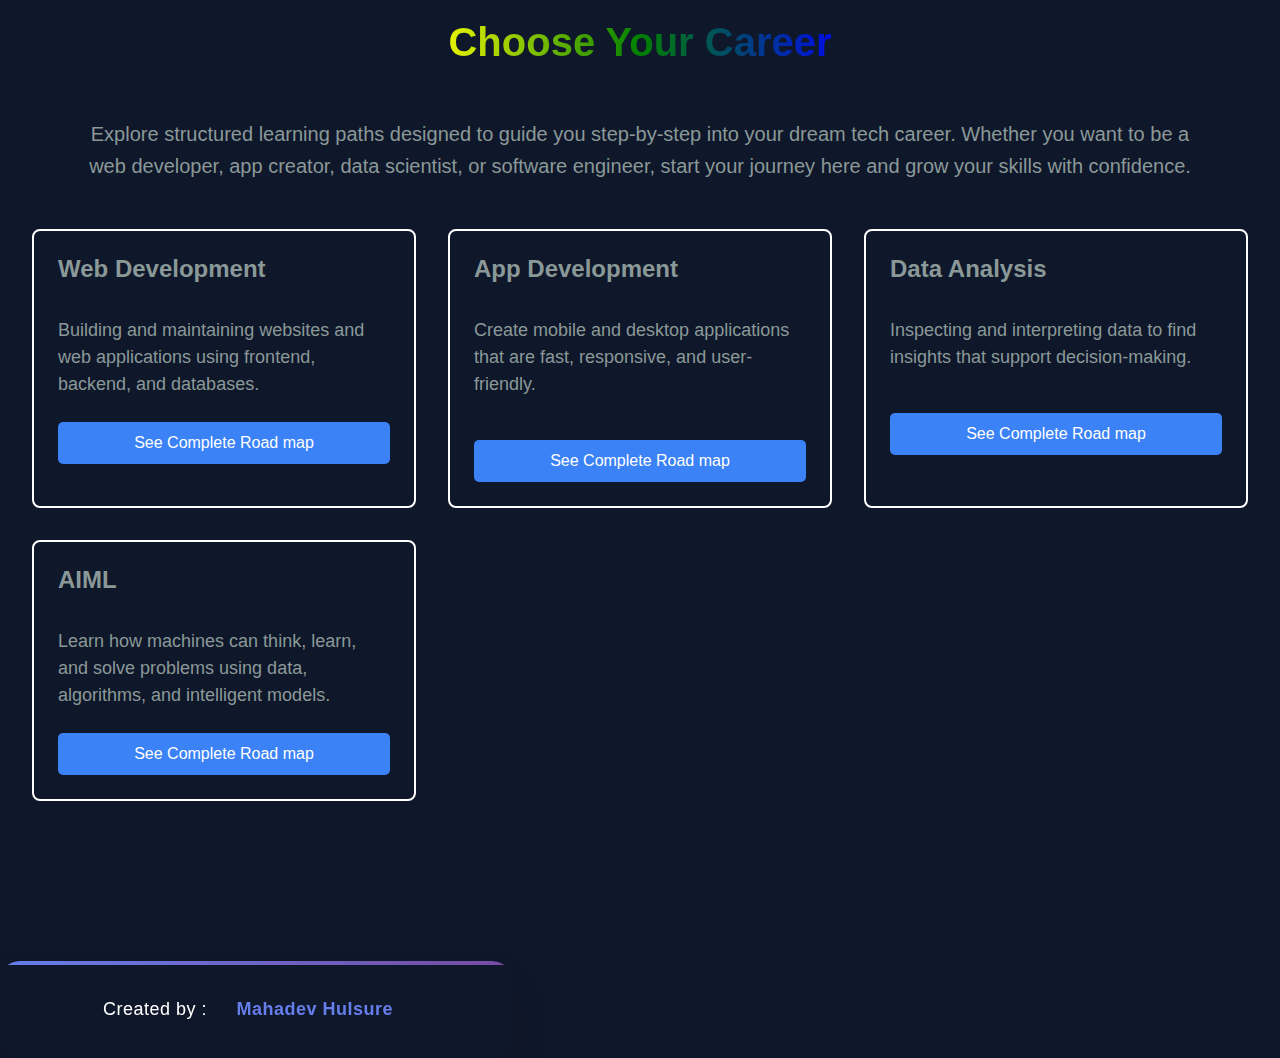
<file: index.html>
<!DOCTYPE html>
<html lang="en">

<head>
    <meta charset="UTF-8">
    <meta name="viewport" content="width=device-width, initial-scale=1.0">
    <title>Learning Path</title>
    <link rel="stylesheet" href="style.css">
</head>

<body>
    <div class="container">
        <div class="learner-page">
            <h1 class="header">Choose Your Career </h1><br>
            <p class="header-description">Explore structured learning paths designed to guide you step-by-step into your
                dream tech career.
                Whether you want to be a web developer, app creator, data scientist, or software engineer,
                start your journey here and grow your skills with confidence.</p>
        </div>

        <div class="carts">
            <div class="cart">
                <h2 class="cart-header">Web Development</h2><br>
                <p class="cart-description">Building and maintaining websites and web applications using frontend,
                    backend, and databases. </p>
                <button class="cart-button">See Complete Road map</button>
            </div>
            <div class="cart">
                <h2 class="cart-header">App Development</h2><br>
                <p class="cart-description">Create mobile and desktop applications that are fast, responsive, and
                    user-friendly. </p><br>
                <button class="cart-button">See Complete Road map</button>
            </div>

            <div class="cart">
                <h2 class="cart-header">Data Analysis</h2><br>
                <p class="cart-description">Inspecting and interpreting data to find insights that support
                    decision-making. </p><br>
                <button class="cart-button">See Complete Road map</button>
            </div>
            <div class="cart">
                <h2 class="cart-header">AIML</h2><br>
                <p class="cart-description">Learn how machines can think, learn, and solve problems using data, algorithms, and intelligent models. </p>
                <button class="cart-button">See Complete Road map</button>
            </div>

            <!-- <div class="cart">
                <h2 class="cart-header">AI Development</h2><br>
                <p class="cart-description">Learn complete about Website Building </p><br>
                <button class="cart-button">See Complete Road map</button>
            </div> -->
        </div>
    </div>

    <!--For web devlopment -->
    <div id="web-roadmap">
        <div class="back-button">
            <a href="#" class="back-link">Back</a>
        </div>
        <div class="course-description">
            <h1>Web Development</h1><br>
            <p class="p-web-description">Web development is the process of building and maintaining websites and web
                applications that run in a browser. It involves frontend (client-side) technologies like HTML, CSS, and
                JavaScript for designing
                user interfaces, and backend (server-side) technologies like Node.js, Django, or Spring Boot for
                handling
                data and logic. Developers also work with databases and use version control tools like Git. Web
                development
                is essential for creating everything from personal blogs to large-scale enterprise systems.
            </p>

            <p class="instruction"> Click on the nodes below to explore the roadmap</p>
        </div>

        <svg class="roadmap-svg" viewBox="0 0 1000 330">
            <path class="road-segment" style="fill: white"
                d="M 80 250 Q 200 200 300 250 Q 400 300 500 250 Q 600 200 700 250" /> <!--Q 800 300 920 250 />-->

            <!-- Milestone markers -->
            <line x1="80" y1="200" x2="80" y2="300" stroke="#34495e" stroke-width="2" />
            <line x1="300" y1="200" x2="300" y2="300" stroke="#34495e" stroke-width="2" />
            <line x1="500" y1="200" x2="500" y2="300" stroke="#34495e" stroke-width="2" />
            <line x1="700" y1="200" x2="700" y2="300" stroke="#34495e" stroke-width="2" />
            <!-- <line x1="920" y1="200" x2="920" y2="300" stroke="#34495e" stroke-width="2" /> -->

            <!-- Node 1: -->
            <g class="completed" web-node="1">
                <circle class="node-circle" cx="80" cy="250" r="20" />
                <text class="node-text-num" x="80" y="255" style="color:white">1</text>
                <text class="node-text" x="80" y="180">Frontend(Client Side)</text>
            </g>

            <!-- Node 2:  -->
            <g class="completed" web-node="2">
                <circle class="node-circle" cx="300" cy="250" r="20" />
                <text class="node-text-num" x="300" y="255">2</text>
                <text class="node-text" x="300" y="180">Backend(server Side)</text>
            </g>

            <!-- Node 3:-->
            <g web-node="3">
                <circle class="node-circle" cx="500" cy="250" r="20" />
                <text class="node-text-num" x="500" y="257">3</text>
                <text class="node-text" x="500" y="180">Database</text>
            </g>

            <!-- Node 4: -->
            <g web-node="4">
                <circle class="node-circle" cx="700" cy="250" r="20" />
                <text class="node-text-num" x="700" y="255">4</text>
                <text class="node-text" x="700" y="180">Version Control Tools</text>
            </g>
        </svg>
    </div>

    <div class="details" style="display : none;">
        <div id="frontend-list" class="lists">
            <h2>Core Essentials</h2>
            <a href="https://www.w3schools.com/html/" target="_blank" class="detail-link">
                <li>HTML → Structure of web pages</li>
            </a>
            <a href="https://www.w3schools.com/Css/" target="_blank" class="detail-link">
                <li>CSS → Styling and layout</li>
            </a>
            <a href="https://www.w3schools.com/js/" target="_blank" class="detail-link">
                <li>JavaScript (Vanilla JS) → Interactivity and DOM manipulation </li>
            </a>


            <h2>CSS Tools & Frameworks</h2>
            <a href="https://www.w3schools.com/bootstrap/" target="_blank" class="detail-link">
                <li>Bootstrap</li>
            </a>
            <a href="https://www.geeksforgeeks.org/css/tailwind-css/" target="_blank" class="detail-link">
                <li>Tailwind CSS</li>
            </a>

            <h2>JavaScript Frameworks & Libraries</h2>
            <a href="https://www.w3schools.com/react/" target="_blank" class="detail-link">
                <li>React.js</li>
            </a>
            <a href="https://www.w3schools.com/angular/" target="_blank" class="detail-link">
                <li>Angular.js</li>
            </a>
            <a href="https://www.w3schools.com/vue/" target="_blank" class="detail-link">
                <li>vue.js</li>
            </a>
        </div>
        <div id="backend-list" class="lists">
            <h2>Languages</h2>
            <a href="https://www.w3schools.com/nodejs/" target="_blank" class="detail-link">
                <li>JavaScript(Node.js)</li>
            </a>
            <a href="https://www.w3schools.com/django/" target="_blank" class="detail-link">
                <li>Python(Django,Flask,FastAPI)</li>
            </a>
            <a href="https://www.geeksforgeeks.org/advance-java/spring-boot/" target="_blank" class="detail-link">
                <li>Java(Spring Boot)</li>
            </a>
            <a href="https://www.w3schools.com/php/" target="_blank" class="detail-link">
                <li>PHP(Laravel, CodeIgniter)</li>
            </a>

            <h2>Frameworks / Runtimes</h2>
            <a href="https://www.w3schools.com/nodejs/" target="_blank" class="detail-link">
                <li>Node.js → Express.js, NestJS, Hapi.js</li>
            </a>

            <a href="https://www.w3schools.com/django/" target="_blank" class="detail-link">
                <li>Python → Django, Flask, FastAPI</li>
            </a>
            <a href="https://www.geeksforgeeks.org/advance-java/spring-boot/" target="_blank" class="detail-link">
                <li>Java → Spring, Spring Boot</li>
            </a>
            <a href="https://www.w3schools.com/php/" target="_blank" class="detail-link">
                <li>PHP → Laravel, Symfony, CodeIgniter</li>
            </a>
        </div>

        <div id="Database-list" class="lists">
            <h2>Relational Database</h2>
            <a href="https://www.w3schools.com/sql/" target="_blank" class="detail-link">
                <li>MySQL</li>
            </a>
            <a href="https://www.w3schools.com/postgresql/" target="_blank" class="detail-link">
                <li>PostgreSQL</li>
            </a>
            <a href="https://www.geeksforgeeks.org/dbms/oracle-database-an-introduction/" target="_blank"
                class="detail-link">
                <li>Oracle Database</li>
            </a>
            <a href="https://www.geeksforgeeks.org/sqlite/sqlite-tutorial/" target="_blank" class="detail-link">
                <li>SQLite</li>
            </a>

            <h2>NoSQL Database</h2>
            <a href="https://www.w3schools.com/mongodb/" target="_blank" class="detail-link">
                <li>MongoDB (Document-based)</li>
            </a>
            <a href="#" target="_blank" class="detail-link">
                <li>Cassandra (Column-based)</li>
            </a>
            <a href="#" target="_blank" class="detail-link">
                <li>Redis (Key-value store, in-memory)</li>
            </a>

            <a href="https://www.geeksforgeeks.org/dbms/neo4j-introduction/" target="_blank" class="detail-link">
                <li>Neo4j (Graph database)</li>
            </a>

        </div>

        <div id="versionControl-list" class="lists">
            <h2>Git Based </h2>
            <a href="#" class="detail-link">
                <li>Git(Core System)</li>
            </a>
            <a href="#" class="detail-link">
                <li>GitHub → Cloud hosting for Git repos, collaboration, CI/CD</li>
            </a>
            <a href="#"  class="detail-link">
                <li>GitLab → Git hosting + built-in DevOps tools</li>
            </a>
        </div>
    </div>

    <div class="video">
        <iframe width="560" height="315" class="web-video" src="https://www.youtube.com/embed/4WjtQjPQGIs?t=72s"
            title="YouTube video player" frameborder="0"
            allow="accelerometer; autoplay; clipboard-write; encrypted-media; gyroscope; picture-in-picture"
            allowfullscreen>
        </iframe>
    </div>


    <!--For App Development-->
    <div id="app-roadmap">
        <div class="back-button">
            <a href="#" class="back-link">Back</a>
        </div>
        <div class="course-description">
            <h1>App Development</h1><br>
            <p>App development focuses on building applications for mobile devices (Android & iOS) or desktop platforms.
                It
                involves using languages and frameworks like Java, Kotlin, Swift, React Native, or Flutter. Developers
                design apps that are fast, responsive, and user-friendly. Apps can be native (built specifically for one
                platform) or cross-platform (working on multiple platforms with a single codebase). App development is
                key
                in industries like e-commerce, healthcare, finance, and entertainment.
            </p>

            <p class="instruction"> Click on the nodes below to explore the roadmap</p>
        </div>

        <svg class="roadmap-svg" viewBox="0 0 1000 330">
            <path class="road-segment" style="fill: white"
                d="M 80 250 Q 200 200 300 250 Q 400 300 500 250 Q 600 200 700 250" /> <!--Q 800 300 920 250-->


            <!-- Milestone markers -->
            <line x1="80" y1="200" x2="80" y2="300" stroke="#34495e" stroke-width="2" />
            <line x1="300" y1="200" x2="300" y2="300" stroke="#34495e" stroke-width="2" />
            <line x1="500" y1="200" x2="500" y2="300" stroke="#34495e" stroke-width="2" />
            <line x1="700" y1="200" x2="700" y2="300" stroke="#34495e" stroke-width="2" />
            <!-- <line x1="920" y1="200" x2="920" y2="300" stroke="#34495e" stroke-width="2" /> -->

            <!-- Node 1:-->
            <g class="completed" app-node="1">
                <circle class="app-circle" cx="80" cy="250" r="20" />
                <text class="node-text" x="80" y="255" style="color:white">1</text>
                <text class="node-text" x="80" y="180">Languages</text>
            </g>

            <!-- Node 2: -->
            <g class="completed" app-node="2">
                <circle class="app-circle" cx="300" cy="250" r="20" />
                <text class="node-text" x="300" y="255">2</text>
                <text class="node-text" x="300" y="180">Native App Developmenttext</text>
            </g>

            <!-- Node 3:-->
            <g app-node="3">
                <circle class="app-circle milestone" cx="500" cy="250" r="20" />
                <text class="node-text" x="500" y="257">3</text>
                <text class="node-text" x="500" y="320">Cross-Platform App Development</text>

            </g>

            <!-- Node 4: -->
            <g app-node="4">
                <circle class="app-circle" cx="700" cy="250" r="20" />
                <text class="node-text" x="700" y="255">4</text>
                <text class="node-text" x="700" y="200">Backend for Apps</text>
            </g>
        </svg>
    </div>

    <div class="app-details" style="display: none;">
        <!--Node 1-->
        <div id="app-Languages-list" class="lists">
            <h2>Learn the core programming and UI basics. Choose one Language</h2>
            <a href="https://www.w3schools.com/js/" target="_blank" class="detail-link">
                <li>JavaScript (web & cross-platform apps)</li>
            </a>
            <a href="https://www.w3schools.com/java/" target="_blank" class="detail-link">
                <li>Java (Android)</li>
            </a>
            <a href="https://www.w3schools.com/kontlin/" target="_blank" class="detail-link">
                <li>Kotlin (modern Android) </li>
            </a>
            <a href="https://developer.apple.com/tutorials/swiftui/" target="_blank" class="detail-link">
                <li>Swift (iOS)</li>
            </a>
            <a href="https://www.w3schools.com/cs/" target="_blank" class="detail-link">
                <li>C# (Xamarin, MAUI)</li>
            </a>
            <a href="#" class="detail-link">
                <li>Dart (Flutter)</li>
            </a>
        </div>

        <!--Node 2-->
        <div id="native-app-list" class="lists">
            <h2>Android(Native)</h2>
            <a href="https://www.w3schools.com/kotlin/" target="_blank" class="detail-link">
                <li>Languages: Kotlin, Java</li>
            </a>
            <a href="#" class="detail-link">
                <li>Frameworks/SDKs: Jetpack Compose (modern UI toolkit)li>
            </a>
            <a href="https://developer.android.com/" target="_blank" class="detail-link">
                <li>Tools: Android Studio, Gradle</li>
            </a>

            <h2>ios(Native)</h2>
            <a href="#" target="_blank" class="detail-link">
                <li>Languages: Swift (modern), Objective-C (legacy)</li>
            </a>
            <a href="#"  class="detail-link">
                <li>Frameworks/SDKs: SwiftUI (modern UI toolkit), UIKit</li>
            </a>

            <a href="#"  class="detail-link">
                <li>Tools: Xcode, CocoaPods, Swift Package Manager</li>
            </a>
        </div>

        <!--Node 3-->
        <div id="plateform-app-list" class="lists">
            <h2>Build apps for Android & iOS from a single codebase.</h2>
            <a href="https://www.geeksforgeeks.org/flutter/flutter-tutorial/" target="_blank" class="detail-link">
                <li>Flutter (Dart) → Most popular, fast UI</li>
            </a>
            <a href="https://www.geeksforgeeks.org/react-native/react-native-tutorial/" target="_blank" class="detail-link">
                <li>React Native (JavaScript/TypeScript) → Widely used by startups & companies</li>
            </a>
            <a href="#"  class="detail-link">
                <li>Xamarin / .NET MAUI (C#) → Microsoft ecosystem</li>
            </a>
            <a href="#"  class="detail-link">
                <li>Ionic (JavaScript/TypeScript + Angular/React/Vue) → Hybrid apps with web tech</li>
            </a>
            <a href="#" class="detail-link">
                <li>NativeScript (JavaScript/TypeScript) → Direct native APIs</li>
            </a>

        </div>

        <div id="backend-app-list" class="lists">
            <h4>Handle data, authentication, and cloud logic.</h4>
            <h2>Languages & Frameworks</h2>
            <a href="https://www.w3schools.com/nodejs/" target="_blank" class="detail-link">
                <li>Node.js + Express.js (JavaScript)</li>
            </a>
            <a href="https://www.w3schools.com/python/" target="_blank" class="detail-link">
                <li>Python + Flask / Django / FastAPI</li>
            </a>
            <a href="https://www.w3schools.com/java/" target="_blank" class="detail-link">
                <li>Java + Spring Boot</li>
            </a>
            <a href="https://www.w3schools.com/Go/" target="_blank" class="detail-link">
                <li>Go + Gin/Fiber</li>
            </a>

            <h2>Databases</h2>
            <a href="https://www.w3schools.com/sql/" target="_blank" class="detail-link">
                <li>SQL: MySQL, PostgreSQL</li>
            </a>
            <a href="https://www.w3schools.com/mongodb/" target="_blank" class="detail-link">
                <li>JNoSQL: MongoDB, Firebase Firestore</li>
            </a>
            <a href="#" target="_blank" class="detail-link">
                <li>Cloud Databases: Supabase, AWS DynamoDB</li>
            </a>
        </div>
    </div>

    <!--App roadmap Video-->

    <div class="video">
        <iframe width="560" height="315" class="app-video"src="https://www.youtube.com/embed/7nQsQ0rvYqQ"
            title="YouTube video player" frameborder="0"
            allow="accelerometer; autoplay; clipboard-write; encrypted-media; gyroscope; picture-in-picture"
            allowfullscreen>
        </iframe>
    </div>

    <!--For Data Analysis-->

    <div id="DataAnalysis-roadmap">
        <div class="back-button">
            <a href="#" class="back-link">Back</a>
        </div>
        <div class="course-description">
            <h1>Data Analysis</h1><br>
            <p>Data analysis is the practice of inspecting, cleaning, and modeling data to discover useful insights and
                support decision-making. It involves programming languages like Python, R, or SQL, tools like Excel,
                Tableau, and Power BI, and libraries like Pandas, NumPy, and Matplotlib. Data analysts work with large
                datasets to find trends, patterns, and business intelligence. This domain is critical in fields such as
                finance, marketing, healthcare, and technology, helping organizations make data-driven decisions.
            </p>

            <p class="instruction"> Click on the nodes below to explore the roadmap</p>
        </div>
        <svg class="roadmap-svg" viewBox="0 0 1000 330">
            <path class="road-segment" style="fill: white"
                d="M 80 250 Q 200 200 300 250 Q 400 300 500 250 Q 600 200 700 250" /> <!--Q 800 300 920 250 />-->

            <!-- Milestone markers -->
            <line x1="80" y1="200" x2="80" y2="300" stroke="#34495e" stroke-width="2" />
            <line x1="300" y1="200" x2="300" y2="300" stroke="#34495e" stroke-width="2" />
            <line x1="500" y1="200" x2="500" y2="300" stroke="#34495e" stroke-width="2" />
            <line x1="700" y1="200" x2="700" y2="300" stroke="#34495e" stroke-width="2" />

            <!-- Node 1:  -->
            <g class="completed" data-node="1">
                <circle class="data-circle" cx="80" cy="250" r="20" />
                <text class="node-text" x="80" y="255" style="color:white">1</text>
                <text class="node-text" x="80" y="180">Basics</text>
            </g>

            <!-- Node 2: -->
            <g class="completed" data-node="2">
                <circle class="data-circle" cx="300" cy="250" r="20" />
                <text class="node-text" x="300" y="255">2</text>
                <text class="node-text" x="300" y="180">Data Handling & Cleaning</text>
            </g>

            <!-- Node 3:  -->
            <g data-node="3">
                <circle class="data-circle milestone" cx="500" cy="250" r="20" />
                <text class="node-text" x="500" y="257">3</text>
                <text class="node-text" x="500" y="320">Data Visualization</text>

            </g>

            <!-- Node 4: -->
            <g data-node="4">
                <circle class="data-circle" cx="700" cy="250" r="20" />
                <text class="node-text" x="700" y="255">4</text>
                <text class="node-text" x="700" y="200">Advanced Data Analysis</text>
            </g>
        </svg>
    </div>

    <div class="DataAnalysis-details" style="display: none;">
        <!--Node 1-->
        <div id="Data-basic-list" class="lists">
            <p style="font-size:18px;">Build math, logic, and basic programming foundations.</p><br>
            <h2>Mathematics:</h2>
            <a href="#" target="_blank" class="detail-link">
                <li>Statistics → mean, median, variance, correlation, probability</li>
            </a>
            <a href="#" target="_blank" class="detail-link">
                <li>Linear Algebra (basics: vectors, matrices, dot products)</li>
            </a>
            <a href="#" target="_blank" class="detail-link">
                <li>Basic Calculus (only if moving to ML later)</li>
            </a>


            <h2>Programming Languages:</h2>
            <a href="https://www.w3schools.com/numpy/" target="_blank" class="detail-link">
                <li>Python (primary language) → pandas, numpy</li>
            </a>
            <a href="#" target="_blank" class="detail-link">
                <li>OR R (alternative, statistics-heavy) → dplyr, ggplot2</li>
            </a>

            <h2>Tools</h2>
            <a href="#" target="_blank" class="detail-link">
                <li>Excel / Google Sheets → pivot tables, VLOOKUP, charts</li>
            </a>
        </div>

        <!--Node 2-->
        <div id="Data-handling-list" class="lists">
            <p style="font-size:18px;">Learn how to gather, clean, and prepare data</p><br>
            <h2>Python Libraries:</h2>
            <a href="https://www.w3schools.com/pandas/" target="_blank" class="detail-link">
                <li>pandas → data frames, cleaning, wrangling</li>
            </a>
            <a href="https://www.w3schools.com/numpy/" target="_blank" class="detail-link">
                <li>numpy → numerical computations</li>
            </a>
            <a href="https://www.w3schools.com/js/" target="_blank" class="detail-link">
                <li>openpyxl → Excel automation</li>
            </a>

            <h2>SQL (Databases):</h2>
            <a href="https://www.w3schools.com/mysql/" target="_blank" class="detail-link">
                <li>MySQL / PostgreSQL / SQLite → SELECT, JOIN, GROUP BY, subqueries</li>
            </a>
        </div>

        <!--Node 3-->
        <div id="Data-visualization-list" class="lists">
            <h2>Python:</h2>
            <a href="https://www.w3schools.com/python/matplotlib_intro.asp" target="_blank" class="detail-link">
                <li>matplotlib (fundamentals)</li>
            </a>
            <a href="https://www.w3schools.com/python/numpy/numpy_random_seaborn.asp" target="_blank" class="detail-link">
                <li>seaborn (statistical plots)</li>
            </a>
            <a href="#" target="_blank" class="detail-link">
                <li>plotly (interactive charts)</li>
            </a>

            <h2>R:</h2>
            <a href="https://www.w3schools.com/r/r_graph_plot.asp" target="_blank" class="detail-link">
                <li>ggplot2</li>
            </a>
            <a href="https://plotly.com/r/getting-started/" target="_blank" class="detail-link">
                <li>plotly R</li>
            </a>

            <h2>BI Tools:</h2>
            <a href="https://www.geeksforgeeks.org/power-bi/power-bi-tutorial" target="_blank" class="detail-link">
                <li>Power BI</li>
            </a>
            <a href="https://www.geeksforgeeks.org/tableau/tableau-tutorial" target="_blank" class="detail-link">
                <li>Tableau</li>
            </a>
            <a href="#" target="_blank" class="detail-link">
                <li>Google Data Studio (Looker Studio)</li>
            </a>

        </div>
        <!--Node 4-->
        <div id="Advance-Data-list" class="lists">
            <p style="font-size:18px;">Move beyond basics into predictive insights.</p><br>
            <h2>Python:</h2>
            <a href="#" target="_blank" class="detail-link">
                <li>scipy (scientific computing)</li>
            </a>
            <a href="#" target="_blank" class="detail-link">
                <li>statsmodels (statistical models, regression, hypothesis testing)</li>
            </a>
            <a href="https://www.geeksforgeeks.org/machine-learning/scikit-learn-tutorial/" target="_blank" class="detail-link">
                <li>sklearn (basic ML for regression, clustering, classification)</li>
            </a>

            <h2>R:</h2>
            <a href="#" target="_blank" class="detail-link">
                <li>caret, mlr</li>
            </a>

            <h2>Big Data Tools (if handling large datasets):</h2>
            <a href="https://www.tutorialspoint.com/apache_spark/index.htm" target="_blank" class="detail-link">
                <li>Apache Spark (PySpark)</li>
            </a>
            <a href="https://www.geeksforgeeks.org/data-engineering/hadoop-tutorial" target="_blank" class="detail-link">
                <li>Hadoop (Hive, Pig)</li>
            </a>
        </div>
    </div>


    <!--For AIML Course-->
    <div id="AIML-roadmap">
        <div class="back-button">
            <a href="#" class="back-link">Back</a>
        </div>
        <div class="course-description">
            <h1>Artificial Intelligence & Machine Learning (AIML)</h1><br>
            <p>Learn how machines can think, learn, and make decisions like humans. This course covers the foundations
                of machine learning, deep learning, natural language processing (NLP), and computer vision, along with
                hands-on projects. Gain skills in Python, TensorFlow, PyTorch, and data handling to build intelligent
                systems, chatbots, image recognition apps, and more.
            </p>

            <p class="instruction"> Click on the nodes below to explore the roadmap</p>
        </div>

        <svg class="roadmap-svg" viewBox="0 0 1000 330">
            <path class="road-segment" style="fill: white"
                d="M 80 250 Q 200 200 300 250 Q 400 300 500 250 Q 600 200 700 250" /> <!--Q 800 300 920 250 />-->

            <!-- Milestone markers -->
            <line x1="80" y1="200" x2="80" y2="300" stroke="#34495e" stroke-width="2" />
            <line x1="300" y1="200" x2="300" y2="300" stroke="#34495e" stroke-width="2" />
            <line x1="500" y1="200" x2="500" y2="300" stroke="#34495e" stroke-width="2" />
            <line x1="700" y1="200" x2="700" y2="300" stroke="#34495e" stroke-width="2" />

            <!-- Node 1:  -->
            <g class="completed" AIML-node="1">
                <circle class="AIML-circle" cx="80" cy="250" r="20" />
                <text class="node-text-num" x="80" y="255" style="color:white">1</text>
                <text class="node-text" x="80" y="180"> Foundations</text>
            </g>

            <!-- Node 2: -->
            <g class="completed" AIML-node="2">
                <circle class="AIML-circle" cx="300" cy="250" r="20" />
                <text class="node-text-num" x="300" y="255">2</text>
                <text class="node-text" x="300" y="180">Core Machine Learning</text>
            </g>

            <!-- Node 3:  -->
            <g class="completed" AIML-node="3">
                <circle class="AIML-circle" cx="500" cy="250" r="25" />
                <text class="node-text-num" x="500" y="257">3</text>
                <text class="node-text" x="500" y="180">Deep Learning</text>
            </g>

            <!-- Node 4: -->
            <g class="completed" AIML-node="4">
                <circle class="AIML-circle" cx="700" cy="250" r="20" />
                <text class="node-text-num" x="700" y="255">4</text>
                <text class="node-text" x="700" y="180">Advanced Topics & AI Specializations</text>
            </g>
        </svg>
    </div>

    <div class="AIML-details" style="display: none;">
        <!--Node 1-->
        <div id="AIML-basic-list" class="lists">
            <p style="font-size:18px;">Build strong basics in math, Python, and data handling for AIML.</p><br>
            <h2>Mathematics:</h2>
            <a href="#" target="_blank" class="detail-link">
                <li>Linear Algebra (vectors, matrices, eigenvalues)</li>
            </a>
            <a href="#" target="_blank" class="detail-link">
                <li>Probability & Statistics (Bayes theorem, distributions, hypothesis testing)</li>
            </a>
            <a href="https://www.w3schools.com/js/" target="_blank" class="detail-link">
                <li>Calculus (derivatives, partial derivatives, optimization)</li>
            </a>


            <h2>Programming Languages:</h2>
            <a href="https://www.w3schools.com/python/" target="_blank" class="detail-link">
                <li>Python (NumPy, Pandas, Matplotlib, Scikit-learn)</li>
            </a>
            <a href="https://www.w3schools.com/r/" target="_blank" class="detail-link">
                <li>R (optional, for statistical modeling)</li>
            </a>

            <h2>Data Handling</h2>
            <a href="#" target="_blank" class="detail-link">
                <li>Data Cleaning, Preprocessing </li>
            </a>
            <a href="https://www.w3schools.com/sql/" target="_blank" class="detail-link">
                <li>SQL for structured data</li>
            </a>

            <a href="#" target="_blank" class="detail-link">
                <li>Excel/Google Sheets basics</li>
            </a>

        </div>

        <!--Node 2-->
        <div id="ML-learn-list" class="lists">
            <p style="font-size:18px;">Learn algorithms for prediction, classification, and clustering.</p><br>
            <h2>Supervised Learning</h2>
            <a href="https://www.w3schools.com/python/python_ml_linear_regression.asp" target="_blank" class="detail-link">
                <li>Regression (Linear, Logistic)</li>
            </a>
            <a href="https://www.geeksforgeeks.org/machine-learning/getting-started-with-classification/" target="_blank" class="detail-link">
                <li>Classification (Decision Trees, SVM, k-NN, Naive Bayes)</li>
            </a>

            <h2>Unsupervised Learning</h2>
            <a href="#" class="detail-link">
                <li>Clustering (k-Means, DBSCAN, Hierarchical)</li>
            </a>
            <a href="#" class="detail-link">
                <li>Dimensionality Reduction (PCA, t-SNE)</li>
            </a>

            <h2>Model Evaluation</h2>
            <a href="#" class="detail-link">
                <li>Cross-validation, Confusion Matrix, ROC, Precision/Recall</li>
            </a>

            <h2>Tools/Frameworks</h2>
            <a href="#" class="detail-link">
                <li>Scikit-learn</li>
            </a>
            <a href="#"  class="detail-link">
                <li>Jupyter Notebook</li>
            </a>
        </div>

        <!--Node 3-->
        <div id="Deep-learn-list" class="lists">
            <p>Master neural networks, CNNs, RNNs, and transformers for complex AI tasks.</p>
            <h2>Neural Networksh2>
                <a href="#"  class="detail-link">
                    <li>Perceptrons, Activation Functions</li>
                </a>
                <a href="#" target="_blank" class="detail-link">
                    <li>Backpropagation & Gradient Descent</li>
                </a>

                <h2>Frameworks</h2>
                <a href="https://www.geeksforgeeks.org/deep-learning/tensorflow/" target="_blank" class="detail-link">
                    <li>TensorFlow</li>
                </a>
                <a href="https://www.geeksforgeeks.org/deep-learning/pytorch-learn-with-examples/" target="_blank" class="detail-link">
                    <li>PyTorch</li>
                </a>
                <a href="https://www.geeksforgeeks.org/deep-learning/what-is-keras/" target="_blank" class="detail-link">
                    <li>Keras</li>
                </a>

                <h2>Specialized Networks</h2>
                <a href="https://www.geeksforgeeks.org/machine-learning/introduction-convolution-neural-network/" target="_blank" class="detail-link">
                    <li>CNNs (Computer Vision – image classification, object detection) </li>
                </a>
                <a href="#" class="detail-link">
                    <li>RNNs, LSTMs, GRUs (Sequential data, NLP, time series)</li>
                </a>
                <a href="#"  class="detail-link">
                    <li>Transformers (BERT, GPT models, attention mechanism)</li>
                </a>

        </div>

        <!--Node 4-->
        <div id="Advance-ML-list" class="lists">
            <p style="font-size:18px;">Apply NLP, Computer Vision, Reinforcement Learning, and deploy real-world AI solutions.</p><br>
            <h2>Natural Language Processing (NLP)</h2>
            <a href="#"  class="detail-link">
                <li>Text preprocessing, embeddings (Word2Vec, GloVe, BERT)</li>
            </a>
            <a href="#"  class="detail-link">
                <li>Chatbots, Sentiment Analysis, Language Translation</li>
            </a>

            <h2>Computer vision</h2>
            <a href="#"  class="detail-link">
                <li>Image Classification, Object Detection, Image Segmentation</li>
            </a>
            <a href="https://www.geeksforgeeks.org/python/opencv-python-tutorial/" target="_blank" class="detail-link">
                <li>OpenCV, YOLO, Faster R-CNN</li>
            </a>

            <h2>Reinforcement Learning</h2>
            <a href="#" class="detail-link">
                <li>Markov Decision Processes (MDP)</li>
            </a>
            <a href="https://www.geeksforgeeks.org/machine-learning/q-learning-in-python/" target="_blank" class="detail-link">
                <li>Q-Learning, Deep Q-Networks (DQN)</li>
            </a>

            <h2>AI Tools</h2>
            <a href="https://www.geeksforgeeks.org/artificial-intelligence/Introduction-to-hugging-face-transformers/" target="_blank" class="detail-link">
                <li>Hugging Face Transformers</li>
            </a>
            <a href="#" target="_blank" class="detail-link">
                <li>OpenAI APIs</li>
            </a>
            <a href="https://mlflow.org/docs/latest/ml/getting-started/" target="_blank" class="detail-link">
                <li>MLflow (for ML pipelines)</li>
            </a>
        </div>
    </div>

    <div class="profile">
        <p>Created by : <a href="https://www.linkedin.com/in/mahadev-hulsure-19a548250/" target="_blank" class="profile-link">Mahadev Hulsure</a></p>
    </div>

    <script src="script.js"></script>
</body>

</html>
</file>
<file: style.css>
* {
    margin: 0px;
    padding: 0px;
    box-sizing: border-box;
}

body {
    background: #0f172a;
    color: white;
    font-family: 'Arial', sans-serif;
}

.header {
    text-align: center;
    padding: 20px;
    font-size: clamp(1.5rem, 4vw, 2.5rem);
    background: linear-gradient(90deg, red, orange, yellow, green, blue, indigo, violet);
    -webkit-background-clip: text;
    -webkit-text-fill-color: transparent;
    text-fill-color: transparent;
}


.back-link {
    text-decoration: none;
    color: white;
}

.header-description {
    padding: 15px;
    font-size: clamp(1rem, 2.5vw, 1.25rem);
    text-align: center;
    margin-left: 5%;
    margin-right: 5%;
    line-height: 1.6;
}

.container {
    width: 100%;
    color: #8a9998;
}

.carts {
    display: grid;
    grid-template-columns: repeat(auto-fit, minmax(300px, 1fr));
    gap: 2rem;
    padding: 2rem;
    max-width: 1400px;
    margin: 0 auto;
}

.cart {
    width: 100%;
    min-height: 200px;
    border: 2px solid white;
    padding: 1.5rem;
    border-radius: 8px;
    transition: transform 0.3s ease, box-shadow 0.3s ease;
}

.cart:hover {
    transform: translateY(-5px);
    box-shadow: 0 10px 25px rgba(255, 255, 255, 0.1);
}

.cart h2 {
    font-size: clamp(1.25rem, 3vw, 1.5rem);
    margin-bottom: 1rem;
}

.cart p {
    font-size: clamp(1rem, 2.5vw, 1.125rem);
    line-height: 1.5;
    margin-bottom: 1.5rem;
}

.cart-button {
    padding: 12px 20px;
    border-radius: 5px;
    border: none;
    cursor: pointer;
    font-size: 1rem;
    background: #3b82f6;
    color: white;
    transition: background 0.3s ease;
    width: 100%;
}

.cart-button:hover {
    background: #2563eb;
}

/* SVG and roadmap styles */
.node-text {
    fill: white;
    font-size: clamp(10px, 1.5vw, 14px);
    text-anchor: middle;
    dominant-baseline: middle;
}

.node-circle {
    cursor: pointer;
    fill: #3b82f6;
    transition: fill 0.3s ease;
}

.node-circle:hover {
    fill: #2563eb;
}

.app-circle {
    cursor: pointer;
    fill: #10b981;
    transition: fill 0.3s ease;
}

.app-circle:hover {
    fill: #059669;
}

.data-circle {
    cursor: pointer;
    fill: #f59e0b;
    transition: fill 0.3s ease;
}

.data-circle:hover {
    fill: #d97706;
}

.AIML-circle {
    cursor: pointer;
    fill: green;
    transition: fill 0.3s ease;
}

/* .milestone {
    fill: #ef4444 !important;
} */

/* .milestone:hover {
    fill: #dc2626 !important;
} */

.course-description {
    text-align: center;
    padding: 10px;
    margin-left: 20px;
    margin-right: 20px;
    margin-bottom: -100px;
    color: #8a9998;
}

.course-description p {
    padding: 10px;
    line-height: 1.6;
}

/* Roadmap containers */
#web-roadmap,
#app-roadmap,
#DataAnalysis-roadmap,
#AIML-roadmap {
    display: none;
    width: 100%;
    padding: 2rem 1rem;
    overflow-x: auto;
}

.roadmap-svg {
    width: 100%;
    height: auto;
    min-width: 800px;
}

/* Details sections */
.details,
.app-details,
.DataAnalysis-details,
.AIML-details {
    display: none;
    flex-wrap: wrap;
    gap: 2rem;
    padding: 2rem;
    justify-content: center;
}

.detail-link {
    text-decoration: none;
    color: white;
    display: block;
    padding: 8px 0;
    font-size: clamp(0.875rem, 2vw, 1rem);
    border-left: 3px solid transparent;
    padding-left: 10px;
    transition: all 0.3s ease;
}

.detail-link:hover {
    color: #3b82f6;
    border-left-color: #3b82f6;
    padding-left: 15px;
}

/* Lists styling */
.lists {
    max-height: 0;
    overflow: hidden;
    opacity: 0;
    transition: max-height 0.5s ease, opacity 0.5s ease;
    width: 100%;
    max-width: 400px;
    background: rgba(255, 255, 255, 0.05);
    border-radius: 8px;
    padding: 0 1.5rem;
    margin-bottom: 1rem;
}

.lists h2 {
    color: #3b82f6;
    font-size: clamp(1.125rem, 2.5vw, 1.25rem);
    margin: 1rem 0;
    border-bottom: 2px solid #3b82f6;
    padding-bottom: 0.5rem;
}

.lists h4 {
    color: #10b981;
    font-size: clamp(1rem, 2vw, 1.125rem);
    margin: 1rem 0 0.5rem 0;
}

.lists p {
    font-size: clamp(0.875rem, 2vw, 1rem);
    line-height: 1.6;
    margin-bottom: 1rem;
}

.lists ul {
    list-style: none;
    padding: 0;
}

.lists li {
    margin-bottom: 0.5rem;
    padding: 0.5rem 0;
    border-bottom: 1px solid rgba(255, 255, 255, 0.1);
}

.lists li:hover {
    background: rgba(255, 255, 255, 0.05);
    border-radius: 4px;
}

/* Show classes for different lists */
#frontend-list.show,
#backend-list.show,
#Database-list.show,
#versionControl-list.show,
#app-Languages-list.show,
#native-app-list.show,
#plateform-app-list.show,
#backend-app-list.show,
#Data-basic-list.show,
#Data-handling-list.show,
#Data-visualization-list.show,
#Advance-Data-list.show,
#AIML-basic-list.show,
#Deep-learn-list.show,
#ML-learn-list.show,
#Advance-ML-list.show {
    max-height: 800px;
    opacity: 1;
    padding: 1.5rem;
}

/* Video styling */
.web-video {
    display: none;
    width: 100%;
    max-width: 800px;
    height: auto;
    aspect-ratio: 16/9;
    margin: 2rem auto;
    border-radius: 8px;
}

.video {
    display: flex;
    justify-content: center;
    padding: 2rem;
}

.app-video {
    display: none;
    width: 100%;
    max-width: 800px;
    height: auto;
    aspect-ratio: 16/9;
    margin: 2rem auto;
    border-radius: 8px;
}

/* Responsive breakpoints */
@media screen and (max-width: 768px) {
    .header-description {
        margin-left: 2%;
        margin-right: 2%;
        font-size: 1rem;
    }

    .carts {
        grid-template-columns: 1fr;
        padding: 1rem;
        gap: 1.5rem;
    }

    .cart {
        min-height: auto;
        padding: 1rem;
    }

    .roadmap-svg {
        min-width: 600px;
    }

    .node-text {
        font-size: 10px;
    }

    .details,
    .app-details,
    .DataAnalysis-details,
    .AIML-details {
        flex-direction: column;
        align-items: center;
        padding: 1rem;
    }

    .lists {
        max-width: 100%;
        margin-left: 0;
        margin-top: 1rem;
    }

    .web-video {
        margin-top: 2rem;
    }
}

@media screen and (max-width: 480px) {
    .header {
        padding: 15px;
        font-size: 1.5rem;
    }

    .header-description {
        font-size: 0.9rem;
        padding: 10px;
    }

    .carts {
        padding: 0.5rem;
    }

    .cart {
        padding: 0.75rem;
        margin-bottom: 1rem;
    }

    .cart-button {
        padding: 10px 15px;
        font-size: 0.9rem;
    }

    .roadmap-svg {
        min-width: 500px;
    }

    #web-roadmap,
    #app-roadmap,
    #DataAnalysis-roadmap,
    #AIML-roadmap {
        padding: 1rem 0.5rem;
    }

    .lists {
        padding: 0 1rem;
    }

    .lists.show {
        padding: 1rem;
    }

    .detail-link {
        font-size: 0.875rem;
    }
}

/* Landscape orientation adjustments for mobile */
@media screen and (max-height: 600px) and (orientation: landscape) {
    .header {
        padding: 10px;
    }

    .header-description {
        padding: 10px;
    }

    .carts {
        grid-template-columns: repeat(auto-fit, minmax(250px, 1fr));
        gap: 1rem;
        padding: 1rem;
    }

    .cart {
        min-height: 150px;
        padding: 1rem;
    }
}

/* High DPI displays */
@media screen and (min-resolution: 192dpi) {
    .node-text {
        font-size: 12px;
    }

    .detail-link {
        font-size: 1rem;
    }
}

/* Animation improvements */
.cart,
.lists,
.detail-link,
.node-circle,
.app-circle,
.data-circle {
    transition: all 0.3s cubic-bezier(0.4, 0, 0.2, 1);
}

/* Focus states for accessibility */
.cart-button:focus,
.node-circle:focus,
.app-circle:focus,
.data-circle:focus,
.detail-link:focus {
    outline: 2px solid #3b82f6;
    outline-offset: 2px;
}

/* Print styles */
@media print {
    body {
        background: white;
        color: black;
    }

    .cart {
        border: 1px solid black;
        break-inside: avoid;
    }

    .web-video {
        display: none;
    }
}

.profile {
    backdrop-filter: blur(10px);
    border-radius: 20px;
    padding: 30px 40px;
    box-shadow: 0 20px 40px rgba(0, 0, 0, 0.1);
    position: relative;
    overflow: hidden;
    width:40%;
}

.profile::before {
    content: '';
    position: absolute;
    top: 0;
    left: 0;
    right: 0;
    height: 4px;
    background: linear-gradient(90deg, #667eea, #764ba2, #f093fb, #f5576c);
    background-size: 300% 100%;
    animation: gradientShift 3s ease-in-out infinite;
}

.profile p {
    margin: 0;
    font-size: 18px;
    color: white;
    font-weight: 500;
    text-align: center;
    letter-spacing: 0.5px;
}

.profile-link {
    color: #667eea;
    text-decoration: none;
    font-weight: 600;
    position: relative;
    transition: all 0.3s ease;
    padding: 8px 16px;
    border-radius: 8px;
    display: inline-block;
    margin-left: 8px;
}

.profile-link:hover {
    color: #764ba2;
    background: rgba(102, 126, 234, 0.1);
    transform: translateY(-2px);
    box-shadow: 0 5px 15px rgba(102, 126, 234, 0.3);
}

.profile-link::after {
    content: '';
    position: absolute;
    width: 0;
    height: 2px;
    bottom: 4px;
    left: 16px;
    background: linear-gradient(90deg, #667eea, #764ba2);
    transition: width 0.3s ease;
}

.profile-link:hover::after {
    width: calc(100% - 32px);
}

.profile-link::before {
    margin-right: 8px;
    font-size: 16px;
}

@keyframes gradientShift {

    0%,
    100% {
        background-position: 0% 50%;
    }

    50% {
        background-position: 100% 50%;
    }
}

/* Alternative dark theme version */
.profile.dark {
    background: rgba(30, 30, 30, 0.95);
    color: #e0e0e0;
}

.profile.dark p {
    color: #e0e0e0;
}

.profile.dark .profile-link {
    color: #64b5f6;
}

.profile.dark .profile-link:hover {
    color: #90caf9;
    background: rgba(100, 181, 246, 0.1);
}

/* Responsive design */
@media (max-width: 600px) {
    .profile {
        padding: 20px 25px;
        margin: 0 10px;
    }

    .profile p {
        font-size: 16px;
    }
}

.instruction {
    font-size:18px;
    color : rgb(5, 248, 5);
    animation: pulse 2s infinite;
}

@keyframes pulse  {
    0% {opacity: 1;}
    50%{opacity: 0.5;}
    100%{opacity: 1;}
}
</file>
